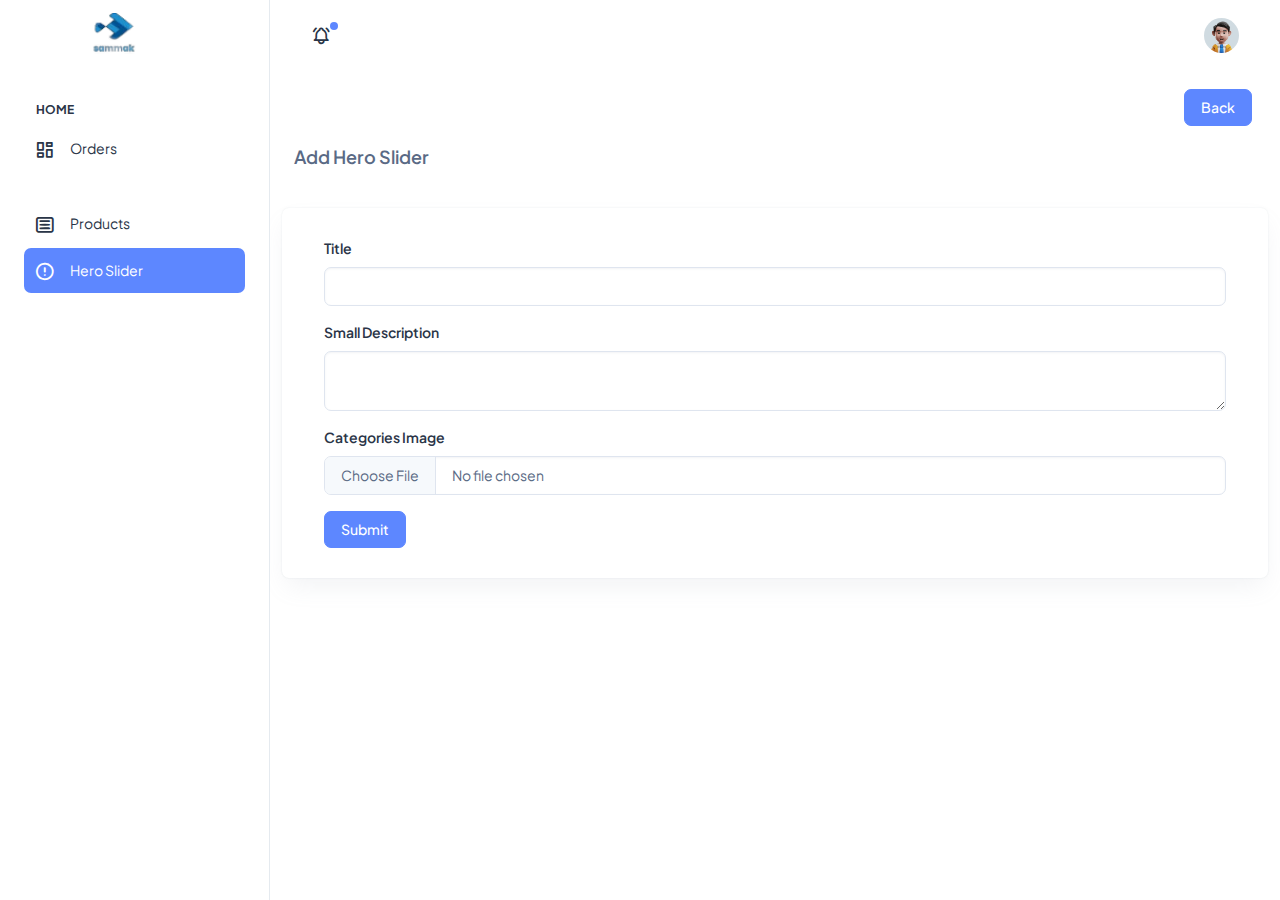
<file: sammak-admin-main/html/add-hero-slider.html>
<!DOCTYPE html>
<html lang="en">
  <head>
    <meta charset="utf-8" />
    <meta name="viewport" content="width=device-width, initial-scale=1" />
    <title>Add Hero Slider</title>
    <link
      rel="shortcut icon"
      type="image/png"
      href="../assets/images/logos/favicon.png"
    />
    <link rel="stylesheet" href="../assets/css/styles.min.css" />
  </head>

  <body>
    <!--  Body Wrapper -->
    <div
      class="page-wrapper"
      id="main-wrapper"
      data-layout="vertical"
      data-navbarbg="skin6"
      data-sidebartype="full"
      data-sidebar-position="fixed"
      data-header-position="fixed"
    >
      <!-- Sidebar Start -->
      <aside class="left-sidebar">
        <!-- Sidebar scroll-->
        <div>
          <div
            class="brand-logo d-flex align-items-center justify-content-between"
          >
            <a href="./index.html" class="text-nowrap logo-img">
              <img src="../assets/images/logos/logo.png" width="180" alt="" />
            </a>
            <div
              class="close-btn d-xl-none d-block sidebartoggler cursor-pointer"
              id="sidebarCollapse"
            >
              <i class="ti ti-x fs-8"></i>
            </div>
          </div>
          <!-- Sidebar navigation-->
          <nav class="sidebar-nav scroll-sidebar" data-simplebar="">
            <ul id="sidebarnav">
              <li class="nav-small-cap">
                <i class="ti ti-dots nav-small-cap-icon fs-4"></i>
                <span class="hide-menu">Home</span>
              </li>
              <li class="sidebar-item">
                <a
                  class="sidebar-link"
                  href="./orders.html"
                  aria-expanded="false"
                >
                  <span>
                    <i class="ti ti-layout-dashboard"></i>
                  </span>
                  <span class="hide-menu">Orders</span>
                </a>
              </li>
              <li class="nav-small-cap">
                <i class="ti ti-dots nav-small-cap-icon fs-4"></i>
                <span class="hide-menu"></span>
              </li>

              <li class="sidebar-item">
                <a
                  class="sidebar-link"
                  href="./product.html"
                  aria-expanded="false"
                >
                  <span>
                    <i class="ti ti-article"></i>
                  </span>
                  <span class="hide-menu">Products</span>
                </a>
              </li>

              <li class="sidebar-item">
                <a
                  class="sidebar-link active"
                  href="./hero-slider.html"
                  aria-expanded="false"
                >
                  <span>
                    <i class="ti ti-alert-circle"></i>
                  </span>
                  <span class="hide-menu">Hero Slider</span>
                </a>
              </li>
            </ul>
          </nav>
          <!-- End Sidebar navigation -->
        </div>
        <!-- End Sidebar scroll-->
      </aside>
      <!--  Sidebar End -->
      <!--  Main wrapper -->
      <div class="body-wrapper">
        <!--  Header Start -->
        <header class="app-header">
          <nav class="navbar navbar-expand-lg navbar-light">
            <ul class="navbar-nav">
              <li class="nav-item d-block d-xl-none">
                <a
                  class="nav-link sidebartoggler nav-icon-hover"
                  id="headerCollapse"
                  href="javascript:void(0)"
                >
                  <i class="ti ti-menu-2"></i>
                </a>
              </li>
              <li class="nav-item">
                <a class="nav-link nav-icon-hover" href="javascript:void(0)">
                  <i class="ti ti-bell-ringing"></i>
                  <div class="notification bg-primary rounded-circle"></div>
                </a>
              </li>
            </ul>
            <div
              class="navbar-collapse justify-content-end px-0"
              id="navbarNav"
            >
              <ul
                class="navbar-nav flex-row ms-auto align-items-center justify-content-end"
              >
                <li class="nav-item dropdown">
                  <a
                    class="nav-link nav-icon-hover"
                    href="javascript:void(0)"
                    id="drop2"
                    data-bs-toggle="dropdown"
                    aria-expanded="false"
                  >
                    <img
                      src="../assets/images/profile/user-1.jpg"
                      alt=""
                      width="35"
                      height="35"
                      class="rounded-circle"
                    />
                  </a>
                  <div
                    class="dropdown-menu dropdown-menu-end dropdown-menu-animate-up"
                    aria-labelledby="drop2"
                  >
                    <div class="message-body">
                      <a
                        href="javascript:void(0)"
                        class="d-flex align-items-center gap-2 dropdown-item"
                      >
                        <i class="ti ti-user fs-6"></i>
                        <p class="mb-0 fs-3">My Profile</p>
                      </a>
                      <a
                        href="javascript:void(0)"
                        class="d-flex align-items-center gap-2 dropdown-item"
                      >
                        <i class="ti ti-mail fs-6"></i>
                        <p class="mb-0 fs-3">My Account</p>
                      </a>
                      <a
                        href="javascript:void(0)"
                        class="d-flex align-items-center gap-2 dropdown-item"
                      >
                        <i class="ti ti-list-check fs-6"></i>
                        <p class="mb-0 fs-3">My Task</p>
                      </a>
                      <a
                        href="./authentication-login.html"
                        class="btn btn-outline-primary mx-3 mt-2 d-block"
                        >Logout</a
                      >
                    </div>
                  </div>
                </li>
              </ul>
            </div>
          </nav>
        </header>
        <!--  Header End -->
        <div class="container-fluid">
          <!--  Row 1 -->
          <div class="row flex-column gap-3">
            <div class="col d-flex justify-content-end">
              <a href="./hero-slider.html">
                <button type="button" class="btn btn-primary m-1">Back</button>
              </a>
            </div>
            <h5 class="card-title fw-semibold mb-4">Add Hero Slider</h5>
            <div class="card">
              <div class="card-body">
                <form id="heroSlider">
                  <div class="mb-3">
                    <label for="heroTitle" class="form-label">Title</label>
                    <input
                      type="text"
                      name="heroTitle"
                      class="form-control"
                      id="heroTitle"
                      aria-describedby="heroTitle"
                    />
                  </div>
                  <div class="mb-3">
                    <label for="description" class="form-label"
                      >Small Description</label
                    >
                    <textarea
                      type="text"
                      name="description"
                      class="form-control"
                      id="description"
                    ></textarea>
                  </div>
                  <div class="mb-3">
                    <label for="file" class="form-label"
                      >Categories Image</label
                    >
                    <input
                      type="file"
                      name="file"
                      class="form-control"
                      id="file"
                    />
                  </div>
                  <button
                    type="button"
                    onclick="addHero()"
                    class="btn btn-primary"
                  >
                    Submit
                  </button>
                </form>
              </div>
            </div>
          </div>
        </div>
      </div>
    </div>
    <script src="./hero.js"></script>
    <script src="../assets/libs/jquery/dist/jquery.min.js"></script>
    <script src="../assets/libs/bootstrap/dist/js/bootstrap.bundle.min.js"></script>
    <script src="../assets/js/sidebarmenu.js"></script>
    <script src="../assets/js/app.min.js"></script>
    <!-- <script src="../assets/libs/apexcharts/dist/apexcharts.min.js"></script> -->
    <script src="../assets/libs/simplebar/dist/simplebar.js"></script>
    <!-- <script src="../assets/js/dashboard.js"></script> -->
  </body>
</html>
</file>
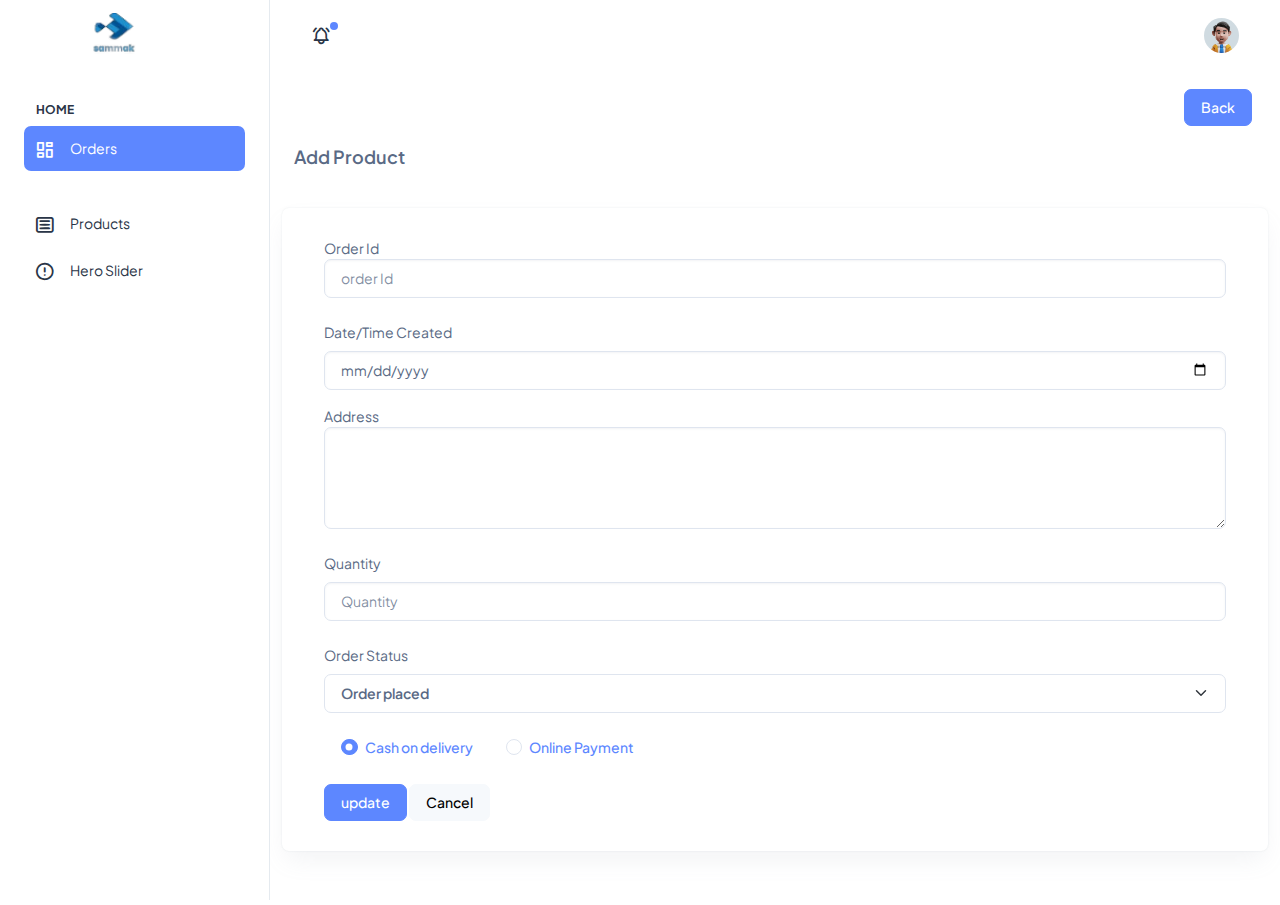
<file: sammak-admin-main/html/edit-order-status.html>
<!DOCTYPE html>
<html lang="en">
  <head>
    <meta charset="utf-8" />
    <meta name="viewport" content="width=device-width, initial-scale=1" />
    <title>Edit Order Status</title>
    <link
      rel="shortcut icon"
      type="image/png"
      href="../assets/images/logos/favicon.png"
    />
    <link rel="stylesheet" href="../assets/css/styles.min.css" />
  </head>

  <body>
    <!--  Body Wrapper -->
    <div
      class="page-wrapper"
      id="main-wrapper"
      data-layout="vertical"
      data-navbarbg="skin6"
      data-sidebartype="full"
      data-sidebar-position="fixed"
      data-header-position="fixed"
    >
      <!-- Sidebar Start -->
      <aside class="left-sidebar">
        <!-- Sidebar scroll-->
        <div>
          <div
            class="brand-logo d-flex align-items-center justify-content-between"
          >
            <a href="./index.html" class="text-nowrap logo-img">
              <img src="../assets/images/logos/logo.png" width="180" alt="" />
            </a>
            <div
              class="close-btn d-xl-none d-block sidebartoggler cursor-pointer"
              id="sidebarCollapse"
            >
              <i class="ti ti-x fs-8"></i>
            </div>
          </div>
          <!-- Sidebar navigation-->
          <nav class="sidebar-nav scroll-sidebar" data-simplebar="">
            <ul id="sidebarnav">
              <li class="nav-small-cap">
                <i class="ti ti-dots nav-small-cap-icon fs-4"></i>
                <span class="hide-menu">Home</span>
              </li>
              <li class="sidebar-item">
                <a
                  class="sidebar-link active"
                  href="./orders.html"
                  aria-expanded="false"
                >
                  <span>
                    <i class="ti ti-layout-dashboard"></i>
                  </span>
                  <span class="hide-menu">Orders</span>
                </a>
              </li>
              <li class="nav-small-cap">
                <i class="ti ti-dots nav-small-cap-icon fs-4"></i>
                <span class="hide-menu"></span>
              </li>

              <li class="sidebar-item">
                <a
                  class="sidebar-link"
                  href="./product.html"
                  aria-expanded="false"
                >
                  <span>
                    <i class="ti ti-article"></i>
                  </span>
                  <span class="hide-menu">Products</span>
                </a>
              </li>

              <li class="sidebar-item">
                <a
                  class="sidebar-link"
                  href="./hero-slider.html"
                  aria-expanded="false"
                >
                  <span>
                    <i class="ti ti-alert-circle"></i>
                  </span>
                  <span class="hide-menu">Hero Slider</span>
                </a>
              </li>
            </ul>
          </nav>
          <!-- End Sidebar navigation -->
        </div>
        <!-- End Sidebar scroll-->
      </aside>
      <!--  Sidebar End -->
      <!--  Main wrapper -->
      <div class="body-wrapper">
        <!--  Header Start -->
        <header class="app-header">
          <nav class="navbar navbar-expand-lg navbar-light">
            <ul class="navbar-nav">
              <li class="nav-item d-block d-xl-none">
                <a
                  class="nav-link sidebartoggler nav-icon-hover"
                  id="headerCollapse"
                  href="javascript:void(0)"
                >
                  <i class="ti ti-menu-2"></i>
                </a>
              </li>
              <li class="nav-item">
                <a class="nav-link nav-icon-hover" href="javascript:void(0)">
                  <i class="ti ti-bell-ringing"></i>
                  <div class="notification bg-primary rounded-circle"></div>
                </a>
              </li>
            </ul>
            <div
              class="navbar-collapse justify-content-end px-0"
              id="navbarNav"
            >
              <ul
                class="navbar-nav flex-row ms-auto align-items-center justify-content-end"
              >
                <li class="nav-item dropdown">
                  <a
                    class="nav-link nav-icon-hover"
                    href="javascript:void(0)"
                    id="drop2"
                    data-bs-toggle="dropdown"
                    aria-expanded="false"
                  >
                    <img
                      src="../assets/images/profile/user-1.jpg"
                      alt=""
                      width="35"
                      height="35"
                      class="rounded-circle"
                    />
                  </a>
                  <div
                    class="dropdown-menu dropdown-menu-end dropdown-menu-animate-up"
                    aria-labelledby="drop2"
                  >
                    <div class="message-body">
                      <a
                        href="javascript:void(0)"
                        class="d-flex align-items-center gap-2 dropdown-item"
                      >
                        <i class="ti ti-user fs-6"></i>
                        <p class="mb-0 fs-3">My Profile</p>
                      </a>
                      <a
                        href="javascript:void(0)"
                        class="d-flex align-items-center gap-2 dropdown-item"
                      >
                        <i class="ti ti-mail fs-6"></i>
                        <p class="mb-0 fs-3">My Account</p>
                      </a>
                      <a
                        href="javascript:void(0)"
                        class="d-flex align-items-center gap-2 dropdown-item"
                      >
                        <i class="ti ti-list-check fs-6"></i>
                        <p class="mb-0 fs-3">My Task</p>
                      </a>
                      <a
                        href="./authentication-login.html"
                        class="btn btn-outline-primary mx-3 mt-2 d-block"
                        >Logout</a
                      >
                    </div>
                  </div>
                </li>
              </ul>
            </div>
          </nav>
        </header>
        <!--  Header End -->
        <div class="container-fluid">
          <!--  Row 1 -->
          <div class="row flex-column gap-3">
            <div class="col d-flex justify-content-end">
              <a href="./orders.html">
                <button type="button" class="btn btn-primary m-1">Back</button>
              </a>
            </div>
            <h5 class="card-title fw-semibold mb-4">Add Product</h5>

            <div class="card">
              <div class="card-body">
                <form
                  class="forms-sample"
                  action=""
                  method="POST"
                  enctype="multipart/form-data"
                >
                  <div class="form-group mb-3">
                    <label for="orderId">Order Id</label>
                    <input
                      type="text"
                      name="orderId"
                      class="form-control"
                      id="orderId"
                      placeholder="order Id"
                    />
                  </div>

                  <div class="form-group mb-3">
                    <label for="Date_created" class="pt-2 pb-2"
                      >Date/Time Created</label
                    >
                    <input type="date" class="form-control" value="" />
                  </div>
                  <div class="form-group mb-3">
                    <label for="Address">Address</label>
                    <textarea
                      class="form-control"
                      name="Address"
                      id="Address"
                      rows="4"
                    ></textarea>
                  </div>

                  <div class="form-group mb-3">
                    <label for="quantity" class="pt-2 pb-2">Quantity</label>
                    <input
                      type="text"
                      name="quantity"
                      class="form-control"
                      id="quantity"
                      placeholder="Quantity"
                    />
                  </div>
                  <div class="form-group mb-3">
                    <label for="selling_price" class="pt-2 pb-2"
                      >Order Status</label
                    >
                    <select class="form-select fw-semibold">
                      <option value="Order placed">Order placed</option>
                      <option value="order accepted">order accepted</option>
                      <option value="order dispatched">order dispatched</option>
                      <option value="order delivered">order delivered</option>
                    </select>
                  </div>
                  <div class="form-group mb-3">
                    <div class="btn-group" data-bs-toggle="buttons">
                      <label class="btn text-primary font-medium">
                        <div class="form-check">
                          <input
                            type="radio"
                            id="customRadio4"
                            name="customRadio"
                            class="form-check-input"
                            checked=""
                          />
                          <label class="form-check-label" for="customRadio4"
                            ><span class="d-block d-md-none">1</span
                            ><span class="d-none d-md-block"
                              >Cash on delivery
                            </span></label
                          >
                        </div>
                      </label>
                      <label class="btn text-primary font-medium">
                        <div class="form-check">
                          <input
                            type="radio"
                            id="customRadio5"
                            name="customRadio"
                            class="form-check-input"
                          />
                          <label class="form-check-label" for="customRadio5"
                            ><span class="d-block d-md-none">2</span
                            ><span class="d-none d-md-block"
                              >Online Payment</span
                            ></label
                          >
                        </div>
                      </label>
                    </div>
                  </div>

                  <button type="submit" class="btn btn-primary mr-2">
                    update
                  </button>
                  <a href="./orders.html" class="btn btn-light">Cancel</a>
                </form>
              </div>
            </div>
          </div>
        </div>
      </div>
    </div>
    <script src="../assets/libs/jquery/dist/jquery.min.js"></script>
    <script src="../assets/libs/bootstrap/dist/js/bootstrap.bundle.min.js"></script>
    <script src="../assets/js/sidebarmenu.js"></script>
    <script src="../assets/js/app.min.js"></script>
    <!-- <script src="../assets/libs/apexcharts/dist/apexcharts.min.js"></script> -->
    <script src="../assets/libs/simplebar/dist/simplebar.js"></script>
    <!-- <script src="../assets/js/dashboard.js"></script> -->
  </body>
</html>
</file>
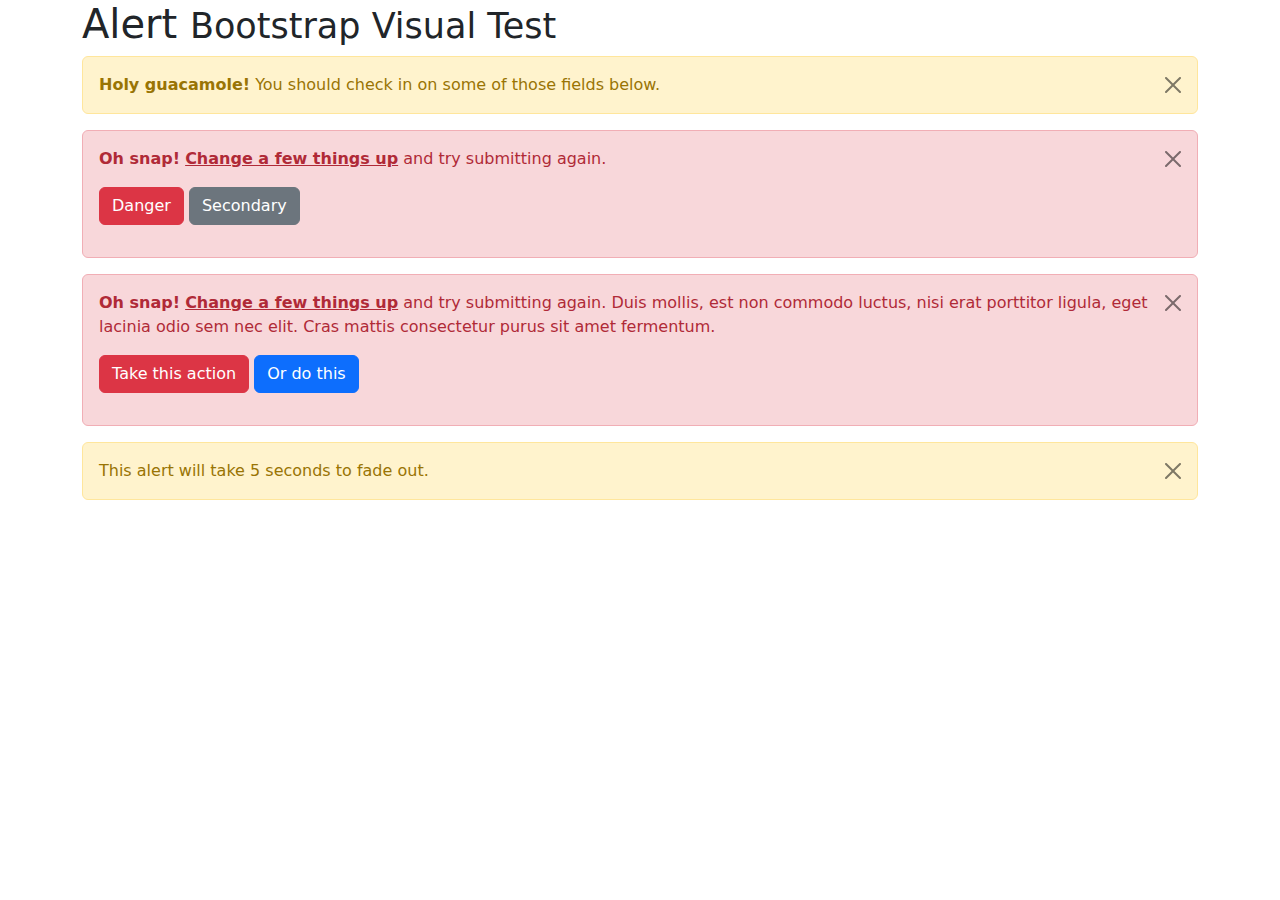
<file: sammak-admin-main/assets/libs/bootstrap/js/tests/visual/alert.html>
<!doctype html>
<html lang="en">
  <head>
    <meta charset="utf-8">
    <meta name="viewport" content="width=device-width, initial-scale=1">
    <link href="../../../dist/css/bootstrap.min.css" rel="stylesheet">
    <title>Alert</title>
  </head>
  <body>
    <div class="container">
      <h1>Alert <small>Bootstrap Visual Test</small></h1>

      <div class="alert alert-warning alert-dismissible fade show" role="alert">
        <button type="button" class="btn-close" data-bs-dismiss="alert" aria-label="Close"></button>
        <strong>Holy guacamole!</strong> You should check in on some of those fields below.
      </div>

      <div class="alert alert-danger alert-dismissible fade show" role="alert">
        <button type="button" class="btn-close" data-bs-dismiss="alert" aria-label="Close"></button>
        <p>
          <strong>Oh snap!</strong> <a href="#" class="alert-link">Change a few things up</a> and try submitting again.
        </p>
        <p>
          <button type="button" class="btn btn-danger">Danger</button>
          <button type="button" class="btn btn-secondary">Secondary</button>
        </p>
      </div>

      <div class="alert alert-danger alert-dismissible fade show" role="alert">
        <button type="button" class="btn-close" data-bs-dismiss="alert" aria-label="Close"></button>
        <p>
          <strong>Oh snap!</strong> <a href="#" class="alert-link">Change a few things up</a> and try submitting again. Duis mollis, est non commodo luctus, nisi erat porttitor ligula, eget lacinia odio sem nec elit. Cras mattis consectetur purus sit amet fermentum.
        </p>
        <p>
          <button type="button" class="btn btn-danger">Take this action</button>
          <button type="button" class="btn btn-primary">Or do this</button>
        </p>
      </div>

      <div class="alert alert-warning alert-dismissible fade show" role="alert" style="transition-duration: 5s;">
        <button type="button" class="btn-close" data-bs-dismiss="alert" aria-label="Close"></button>
        This alert will take 5 seconds to fade out.
      </div>
    </div>

    <script src="../../../dist/js/bootstrap.bundle.js"></script>
  </body>
</html>
</file>
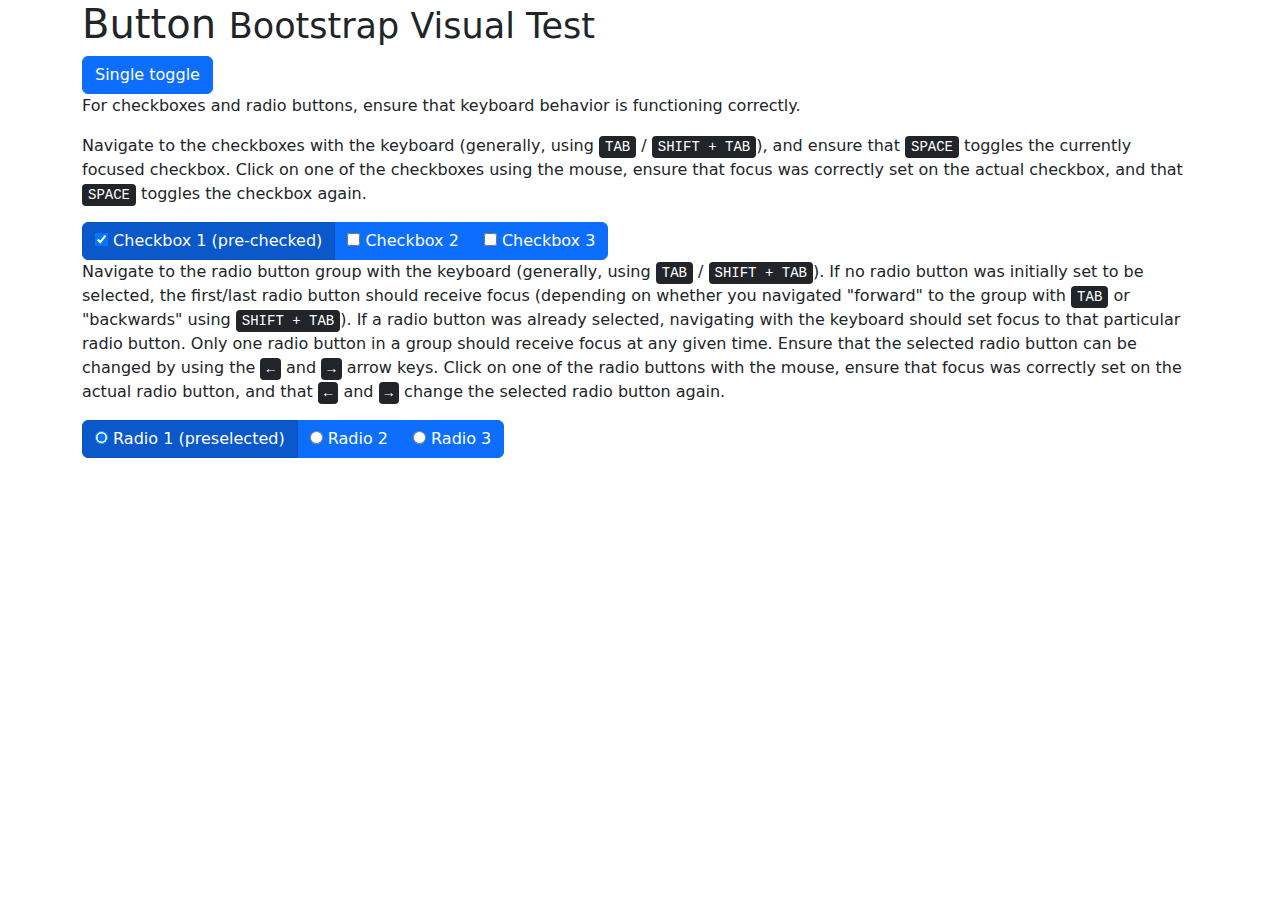
<file: sammak-admin-main/assets/libs/bootstrap/js/tests/visual/button.html>
<!doctype html>
<html lang="en">
  <head>
    <meta charset="utf-8">
    <meta name="viewport" content="width=device-width, initial-scale=1">
    <link href="../../../dist/css/bootstrap.min.css" rel="stylesheet">
    <title>Button</title>
  </head>
  <body>
    <div class="container">
      <h1>Button <small>Bootstrap Visual Test</small></h1>

      <button type="button" class="btn btn-primary" data-bs-toggle="button" aria-pressed="false" autocomplete="off">
        Single toggle
      </button>

      <p>For checkboxes and radio buttons, ensure that keyboard behavior is functioning correctly.</p>
      <p>Navigate to the checkboxes with the keyboard (generally, using <kbd>TAB</kbd> / <kbd>SHIFT + TAB</kbd>), and ensure that <kbd>SPACE</kbd> toggles the currently focused checkbox. Click on one of the checkboxes using the mouse, ensure that focus was correctly set on the actual checkbox, and that <kbd>SPACE</kbd> toggles the checkbox again.</p>

      <div class="btn-group" data-bs-toggle="buttons">
        <label class="btn btn-primary active">
          <input type="checkbox" checked autocomplete="off"> Checkbox 1 (pre-checked)
        </label>
        <label class="btn btn-primary">
          <input type="checkbox" autocomplete="off"> Checkbox 2
        </label>
        <label class="btn btn-primary">
          <input type="checkbox" autocomplete="off"> Checkbox 3
        </label>
      </div>

      <p>Navigate to the radio button group with the keyboard (generally, using <kbd>TAB</kbd> / <kbd>SHIFT + TAB</kbd>). If no radio button was initially set to be selected, the first/last radio button should receive focus (depending on whether you navigated "forward" to the group with <kbd>TAB</kbd> or "backwards" using <kbd>SHIFT + TAB</kbd>). If a radio button was already selected, navigating with the keyboard should set focus to that particular radio button. Only one radio button in a group should receive focus at any given time.  Ensure that the selected radio button can be changed by using the <kbd>←</kbd> and <kbd>→</kbd> arrow keys. Click on one of the radio buttons with the mouse,  ensure that focus was correctly set on the actual radio button, and that <kbd>←</kbd> and <kbd>→</kbd> change the selected radio button again.</p>

      <div class="btn-group" data-bs-toggle="buttons">
        <label class="btn btn-primary active">
          <input type="radio" name="options" id="option1" autocomplete="off" checked> Radio 1 (preselected)
        </label>
        <label class="btn btn-primary">
          <input type="radio" name="options" id="option2" autocomplete="off"> Radio 2
        </label>
        <label class="btn btn-primary">
          <input type="radio" name="options" id="option3" autocomplete="off"> Radio 3
        </label>
      </div>
    </div>

    <script src="../../../dist/js/bootstrap.bundle.js"></script>
  </body>
</html>
</file>
